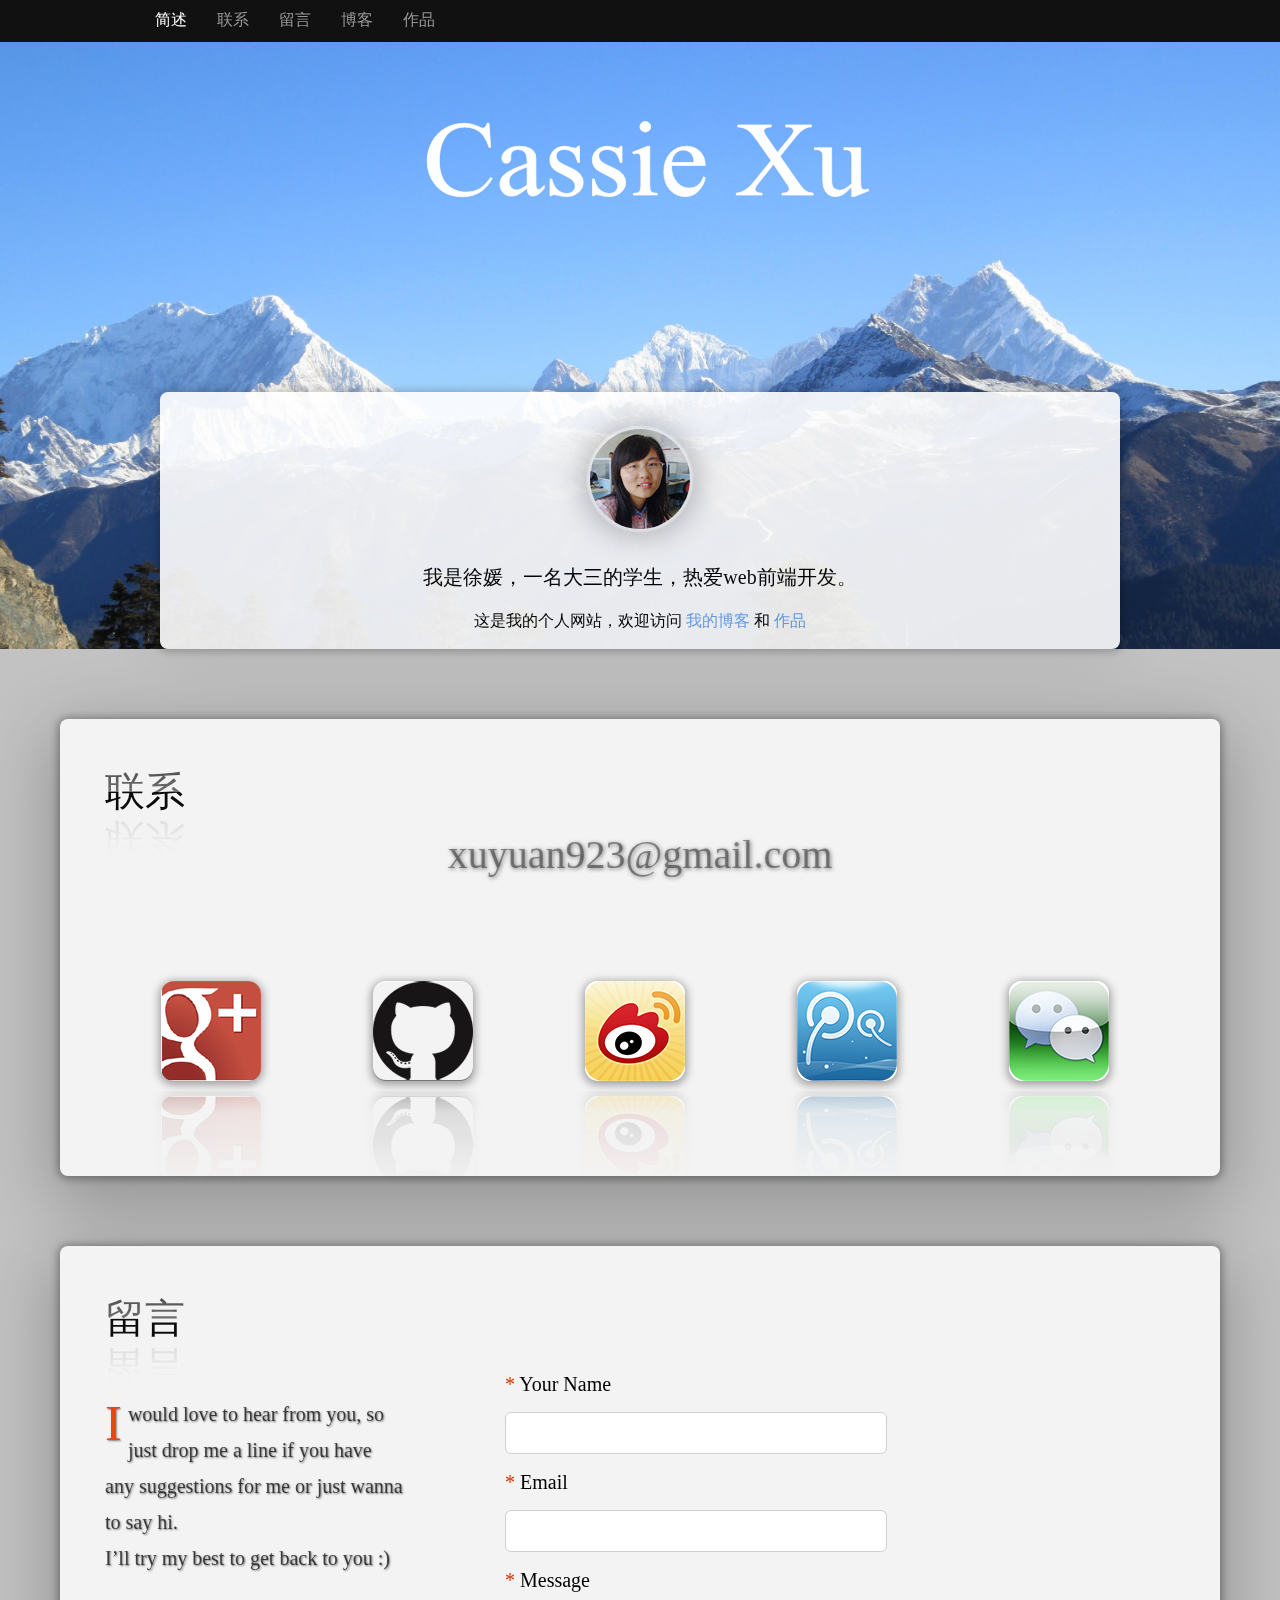
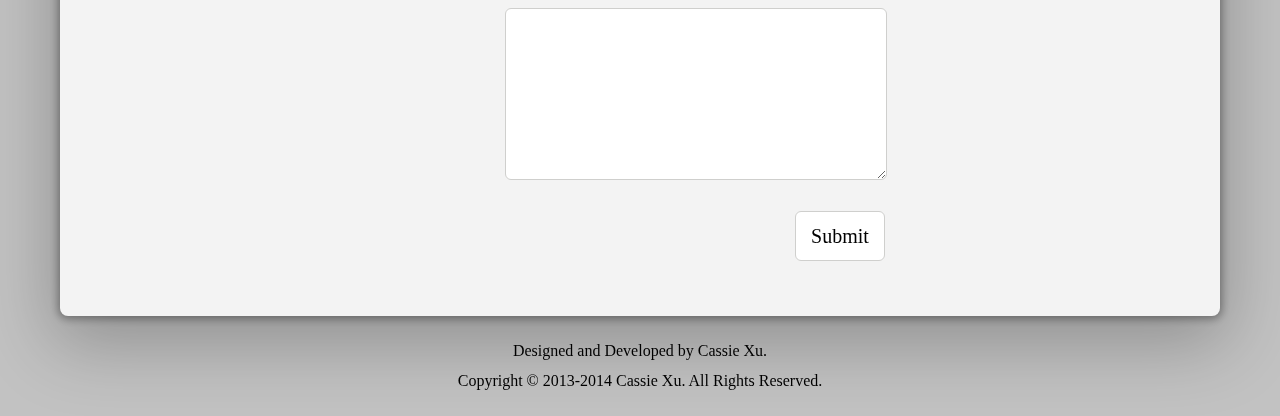
<file: index.html>
﻿<!DOCTYPE html>
<html>
<head>
	<meta http-equiv="Content-Type" content="text/html; charset=utf-8"/>
	<title>徐媛 · Cassie Xu</title>
	<meta name="Description" content="徐媛（Cassie Xu）的个人网站。">
	<meta name="keywords" content="徐媛,Cassie Xu">
	<meta name="author" contect="Cassie Xu">
	<meta name="viewport" content="initial-scale=1.0, maximum-scale=1.0, user-scalable=0">
	<meta name="baidu-site-verification" content="aDKVycPdbF" />
	<meta property="wb:webmaster" content="04b3bdb0a9688906" />
	<link rel="shortcut icon" href="images/favicon.ico" type="image/x-icon">
	<link rel="stylesheet" type="text/css" href="css/reset.css">
	<link rel="stylesheet" type="text/css" href="css/animate.min.css" media="screen">
	<link rel="stylesheet" type="text/css" href="css/index.css"></head>
<body>
	<div id="header">
		<div class="header_wrapper">
			<ul class="nav">
				<li class="active">
					<a href="#banner">简述</a>
				</li>
				<li>
					<a href="#contact">联系</a>
				</li>
				<li>
					<a href="#guestbook">留言</a>
				</li>
				<li>
					<a href="http://believer.sinaapp.com/" target="_blank">博客</a>
				</li>
				<li>
					<a href="works.html" target="_blank">作品</a>
				</li>
				<!-- <li>
					<a href="#" target="_blank">简历</a>
				</li> -->
			</ul>
		</div>
	</div>
	<!--[if lt IE 9]>
	<div class="alert alert-block ie-alert">
		<button type="button" class="close" data-dismiss="alert">&times;</button>
		<h4>您的浏览器版本过低，该网页上许多动画将无法显示</h4>
		<br>
		<p>
			建议赶快
			<a href="http://windows.microsoft.com/zh-cn/internet-explorer/downloads/ie-10/worldwide-languages" target="_blank">升级</a>
			你的浏览器版本或使用
			<a href="http://www.google.com/intl/zh-CN/chrome/browser/" target="_blank">Chrome</a>
			或
			<a href="http://www.apple.com.cn/safari/" target="_blank">Safari</a>
			等高级浏览器。
		</p>
	</div>
	<![endif]-->
	<div id="main">
		<div id="banner">
			<!-- name  start-->
			<div class="name">
				<h1 class="animated bounceInDown">
					<img src="images/title.png" alt="Cassie Xu"></h1>
			</div>
			<div class="clear"></div>
			<!-- name end-->
			<!-- dercription start-->
			<div id="description" class="animated bounceInUp">
				<div class="description_detail">
					<div class="margin_middle">
						<img class="profile" src="images/me.jpg">
						<h4>我是徐媛，一名大三的学生，热爱web前端开发。</h4>
						<p>
							<span>这是我的个人网站，欢迎访问</span>
							<a href="http://believer.sinaapp.com/" target="_blank">我的博客</a>
							和
							<a href="works.html" target="_blank">作品</a>
						</p>
					</div>
				</div>
			</div>
			<!-- description end-->
		</div>
		<div class="clear"></div>
		<!-- contact start-->
		<div id="contact">
			<div class="contact_padding">
				<h1 class="first_title">联系</h1>
				<span class="email">xuyuan923@gmail.com</span>
				<ul class="icon_show">
					<li>
						<a href="https://plus.google.com/u/0/104549020574856340457/about/p/pub" target="_blank">
							<img src="images/google+.png" title="google+" alt="google+"></a>
					</li>
					<li>
						<a href="https://github.com/xuyuan923" target="_blank">
							<img src="images/GitHub.png" title="github" alt="github"></a>

					</li>
					<li>
						<a href="http://weibo.com/xuyuan923" target="_blank">
							<img src="images/SinaWeibo.png" title="新浪微博" alt="新浪微博"></a>
					</li>
					<li>
						<a href="http://1.t.qq.com/xuyuan8351" target="_blank">
							<img src="images/TencentWeibo.png" title="腾讯微博" alt="腾讯微博"></a>
					</li>
					<li>
						<img class="weixin" src="images/wechat.png" title="微信" alt="微信"></li>
				</ul>
			</div>
		</div>
		<!-- contact end-->
		<!-- guestbook start-->
		<div id="guestbook">
			<div class="guestbook_padding">
				<h1 class="first_title">留言</h1>
				<p>
					I would love to hear from you, so just drop me a line if you have any suggestions for me or just wanna to say hi.
					<br>I’ll try my best to get back to you :)</p>
				<div class="reply"></div>
				<iframe name="a" style="display:none" width="670px" height="520px"></iframe>
				<form method="post" action="form.php" name="contactform" id="contactform" target="a">
					<fieldset>
						<div class="formrow">
							<label>
								<span class="required">*</span>
								Your Name
							</label>
							<br>
							<input type="text" name="name" id="name" value="" tabindex="1" class="key">
							<span class="error"></span>
							<div class="clear"></div>
						</div>
						<div class="formrow">
							<label>
								<span class="required">*</span>
								Email
							</label>
							<br>
							<input type="text" name="email" id="email" value="" tabindex="2" class="key">
							<span class="error"></span>
							<div class="clear"></div>
						</div>
						<div class="formrow">
							<label>
								<span class="required">*</span>
								Message
							</label>
							<br>
							<textarea name="message" id="message" value="" tabindex="3" class="key"></textarea>
							<span class="error"></span>
							<div class="clear"></div>
						</div>
						<div class="formrow">
							<input id="submit" type="submit" value="Submit"></div>
					</fieldset>
				</form>
			</div>
		</div>
		<!-- guestbook end-->
	</div>
	<div class="clear"></div>
	<div id="footer">
		Designed and Developed by Cassie Xu.
		<br>Copyright © 2013-2014 Cassie Xu. All Rights Reserved.</div>
	<span class="scrollup" href="#top"></span>
	<div class="dialog" style="display:none">
		<div class="dialog_outer"></div>
		<div class="dialog_inner">
			<p>扫一扫下面的二维码就能和我微信打招呼啦</p>
			<img class="close" src="images/close.png">
			<img src="images/erweima.jpg"></div>
	</div>
	<script type="text/javascript" src="js/jquery-1.8.3.min.js"></script>
	<script type="text/javascript" src="js/index.js"></script>
	<script>
  (function(i,s,o,g,r,a,m){i['GoogleAnalyticsObject']=r;i[r]=i[r]||function(){
  (i[r].q=i[r].q||[]).push(arguments)},i[r].l=1*new Date();a=s.createElement(o),
  m=s.getElementsByTagName(o)[0];a.async=1;a.src=g;m.parentNode.insertBefore(a,m)
  })(window,document,'script','//www.google-analytics.com/analytics.js','ga');

  ga('create', 'UA-44336612-1', 'cassiexu.com');
  ga('send', 'pageview');
</script>
</body>
</html>
</file>
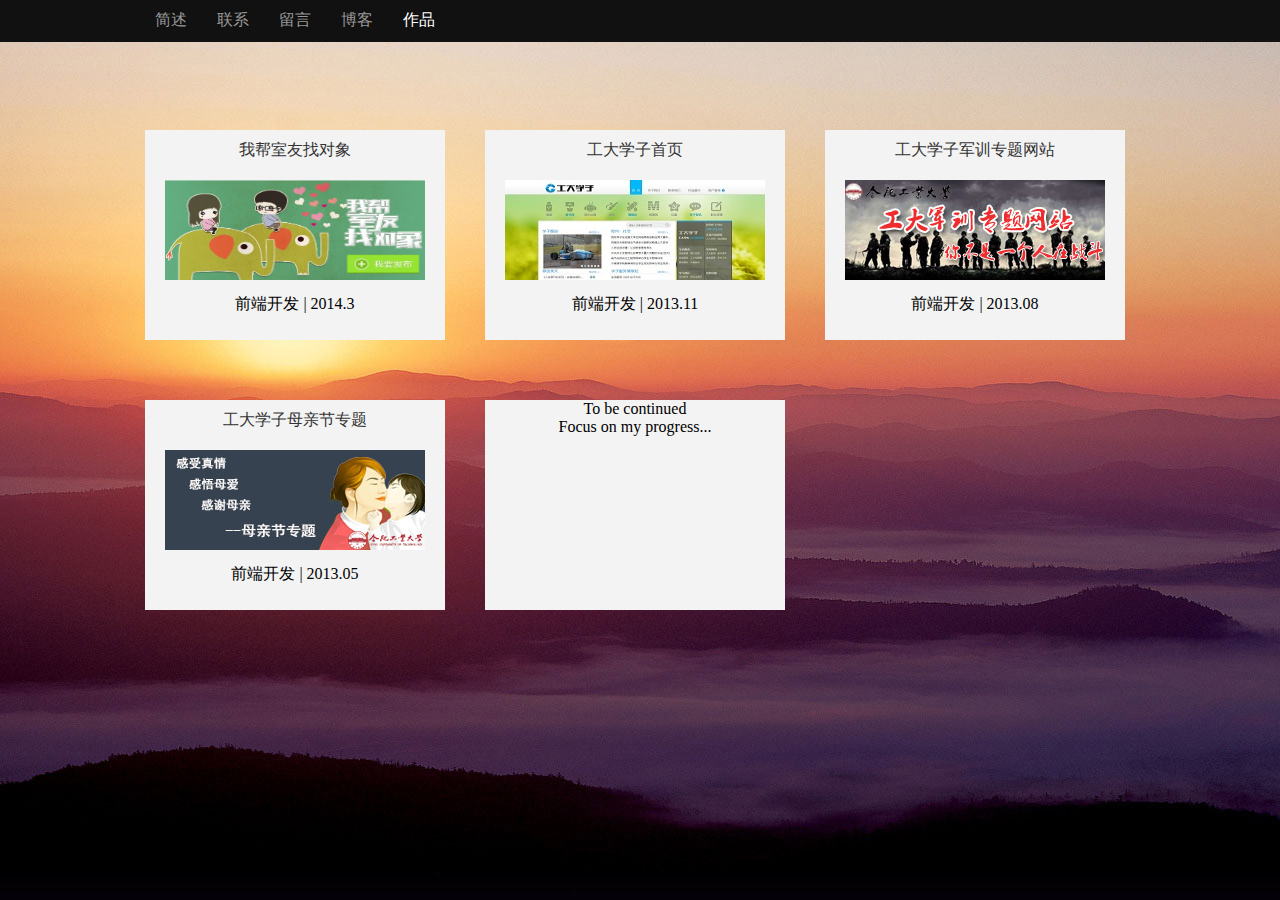
<file: works.html>
<!DOCTYPE html>
<html>
<head>
<meta http-equiv="Content-Type" content="text/html; charset=utf-8"/>
<title>徐媛 · Cassie Xu</title>
<meta name="Description" content="徐媛（Cassie Xu）的个人网站。">
<meta name="keywords" content="徐媛,Cassie Xu">
<meta name="author" contect="Cassie Xu">
<meta name="viewport" content="initial-scale=1.0, maximum-scale=1.0, user-scalable=0">
<link rel="shortcut icon" href="images/favicon.ico" type="image/x-icon">
<link rel="stylesheet" type="text/css" href="css/reset.css">
<link rel="stylesheet" type="text/css" href="css/works.css"> 
</head>
<body>
<header id="header">
	<div class="header_wrapper">
		<ul class="nav">
			<li>
				<a href="index.html#banner" target="_blank">简述</a>
			</li>
			<li>
				<a href="index.html#contact" target="_blank">联系</a>
			</li>
			<li>
				<a href="index.html#guestbook" target="_blank">留言</a>
			</li>
			<li>
				<a href="http://believer.sinaapp.com/" target="_blank">博客</a>
			</li>
			<li class="works">
				<a href="#">作品</a>
			</li>
			<!-- <li>
				<a href="#" target="_blank">简历</a>
			</li> -->
	    </ul>
	</div>
</header>
<div id="main">
	<ul>
		<li class="grid">
			<p class="title">
				<a href="http://findlove.hfutonline.com/" target="_blank">我帮室友找对象</a>
			</p>
			<a href="http://findlove.hfutonline.com/" target="_blank">
				<img src="images/findlove.jpg">
			</a>
			<p class="info">
				<span>前端开发</span>
				<span>|</span>
				<span>2014.3</span>
			</p>
		</li>
		<li class="grid">
			<p class="title">
				<a href="http://online.hfut.edu.cn/" target="_blank">工大学子首页</a>
			</p>
			<a href="http://online.hfut.edu.cn/" target="_blank">
				<img src="images/hfutonline.jpg">
			</a>
			<p class="info">
				<span>前端开发</span>
				<span>|</span>
				<span>2013.11</span>
			</p>
		</li>
		<li class="grid">
			<p class="title">
				<a href="http://junxun.hfutonline.net/" target="_blank">工大学子军训专题网站</a>
			</p>
			<a href="http://junxun.hfutonline.net/" target="_blank">
				<img src="images/junxun.jpg">
			</a>
			<p class="info">
				<span>前端开发</span>
				<span>|</span>
				<span>2013.08</span>
			</p>
		</li>
		<li class="grid">
			<p class="title">
				<a href="http://uzone.univs.cn/special/1/834/index.html" target="_blank">工大学子母亲节专题</a>
			</p>
			<a href="http://uzone.univs.cn/special/1/834/index.html" target="_blank">
				<img src="images/mother.jpg">
			</a>
			<p class="info">
				<span>前端开发</span>
				<span>|</span>
				<span>2013.05</span>
			</p>
		</li>
		<li class="grid">
			<p>To be continued</p>
			<p>Focus on my progress...</p>
		</li>
	</ul>
</div>
<script>
  (function(i,s,o,g,r,a,m){i['GoogleAnalyticsObject']=r;i[r]=i[r]||function(){
  (i[r].q=i[r].q||[]).push(arguments)},i[r].l=1*new Date();a=s.createElement(o),
  m=s.getElementsByTagName(o)[0];a.async=1;a.src=g;m.parentNode.insertBefore(a,m)
  })(window,document,'script','//www.google-analytics.com/analytics.js','ga');

  ga('create', 'UA-44336612-1', 'cassiexu.com');
  ga('send', 'pageview');

</script>
</body>
</html>
</file>
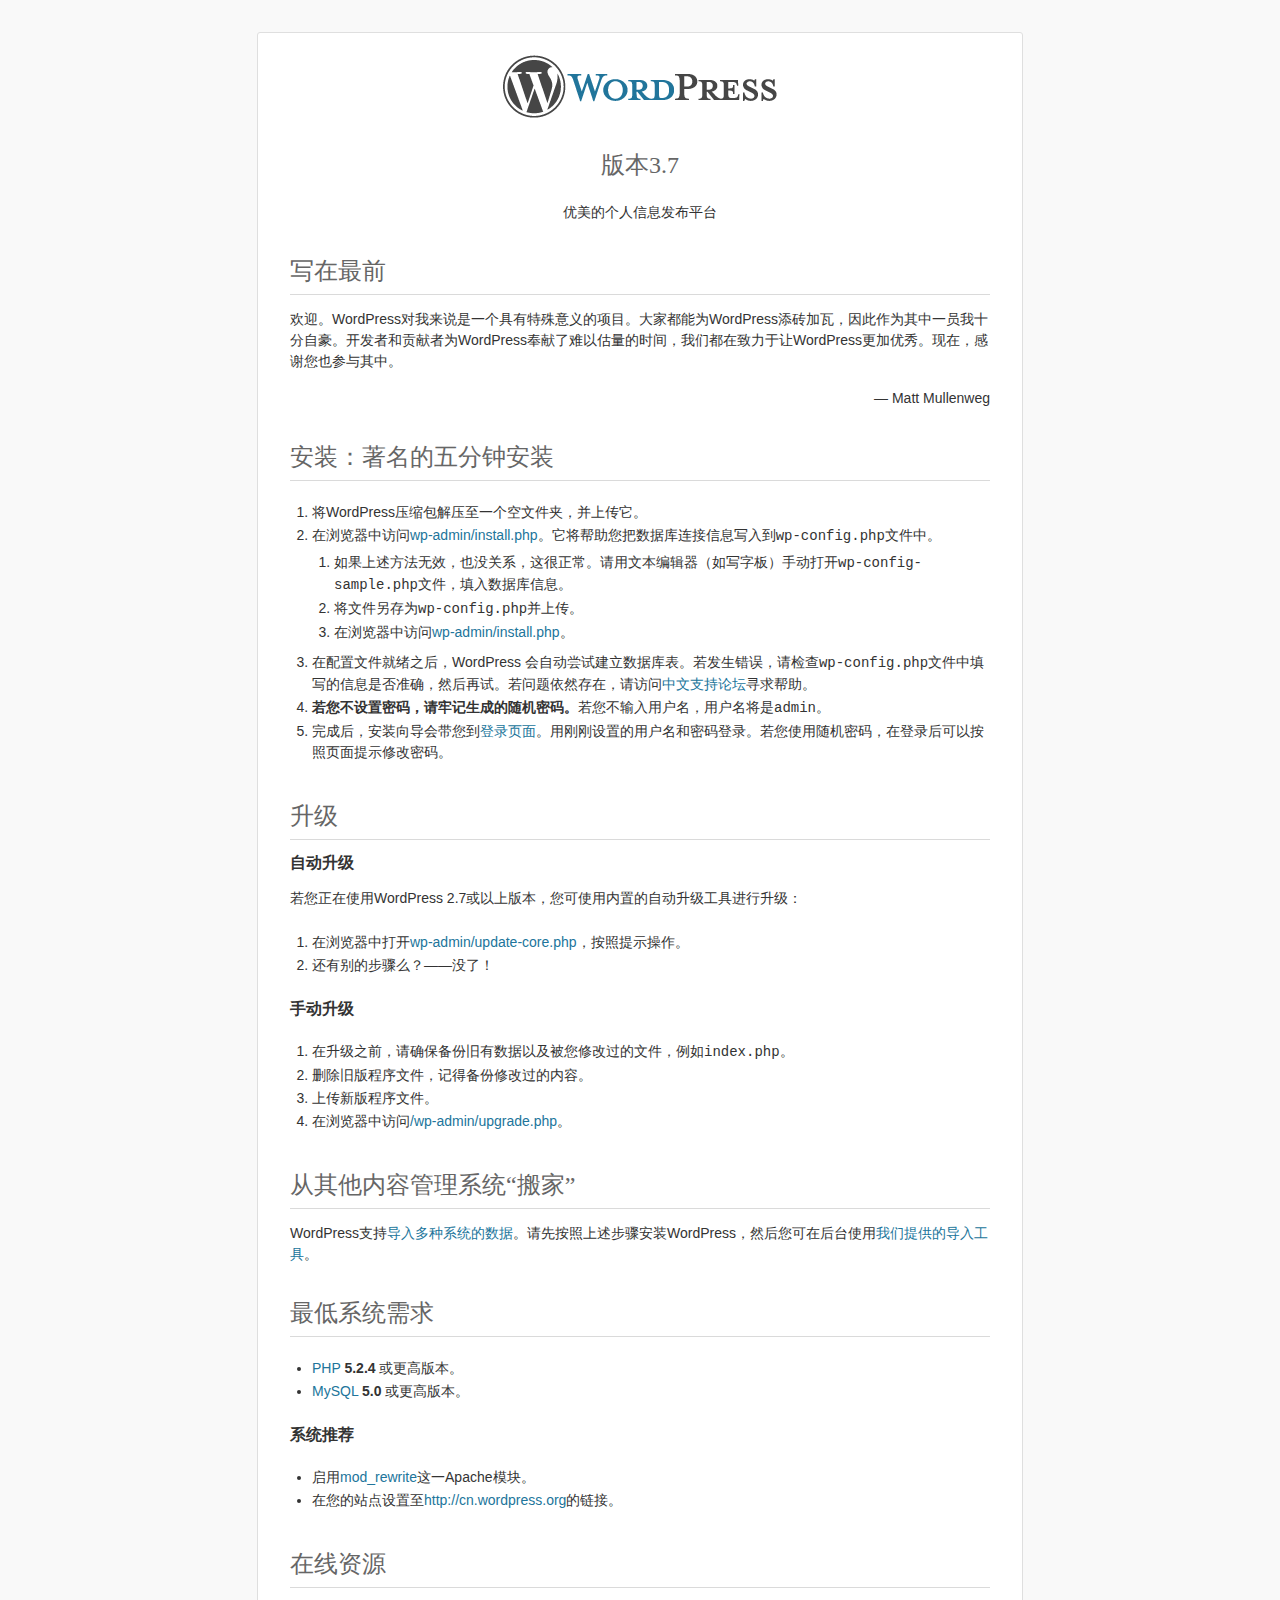
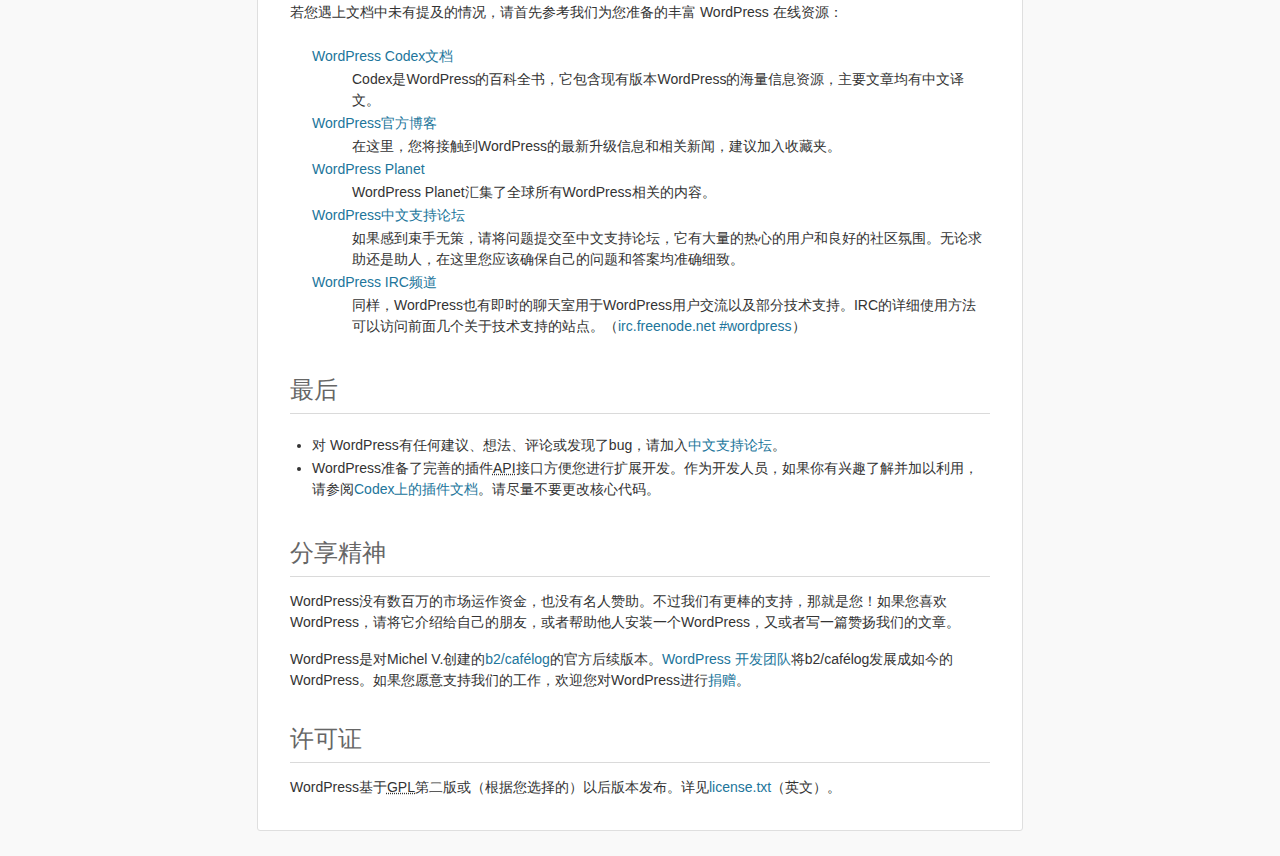
<file: blog/readme.html>
<!DOCTYPE html>
<html>
<head>
	<meta http-equiv="Content-Type" content="text/html; charset=utf-8" />
	<title>WordPress &#8250; 说明</title>
	<link rel="stylesheet" href="wp-admin/css/install.css?ver=20100228" type="text/css" />
</head>
<body>
<h1 id="logo">
	<a href="http://wordpress.org/"><img alt="WordPress" src="wp-admin/images/wordpress-logo.png" /></a>
	<br /> 版本3.7
</h1>
<p style="text-align: center">优美的个人信息发布平台</p>

<h1>写在最前</h1>
<p>欢迎。WordPress对我来说是一个具有特殊意义的项目。大家都能为WordPress添砖加瓦，因此作为其中一员我十分自豪。开发者和贡献者为WordPress奉献了难以估量的时间，我们都在致力于让WordPress更加优秀。现在，感谢您也参与其中。</p>
<p style="text-align: right">&#8212; Matt Mullenweg</p>

<h1>安装：著名的五分钟安装</h1>
<ol>
	<li>将WordPress压缩包解压至一个空文件夹，并上传它。</li>
	<li>在浏览器中访问<span class="file"><a href="wp-admin/install.php">wp-admin/install.php</a></span>。它将帮助您把数据库连接信息写入到<code>wp-config.php</code>文件中。
		<ol>
			<li>如果上述方法无效，也没关系，这很正常。请用文本编辑器（如写字板）手动打开<code>wp-config-sample.php</code>文件，填入数据库信息。</li>
			<li>将文件另存为<code>wp-config.php</code>并上传。</li>
			<li>在浏览器中访问<span class="file"><a href="wp-admin/install.php">wp-admin/install.php</a></span>。</li>
		</ol>
	</li>
	<li>在配置文件就绪之后，WordPress 会自动尝试建立数据库表。若发生错误，请检查<code>wp-config.php</code>文件中填写的信息是否准确，然后再试。若问题依然存在，请访问<a href="http://zh-cn.forums.wordpress.org/" title="WordPress支持论坛">中文支持论坛</a>寻求帮助。</li>
	<li><strong>若您不设置密码，请牢记生成的随机密码。</strong>若您不输入用户名，用户名将是<code>admin</code>。</li>
	<li>完成后，安装向导会带您到<a href="wp-login.php">登录页面</a>。用刚刚设置的用户名和密码登录。若您使用随机密码，在登录后可以按照页面提示修改密码。</li>
</ol>

<h1>升级</h1>
<h2>自动升级</h2>
<p>若您正在使用WordPress 2.7或以上版本，您可使用内置的自动升级工具进行升级：</p>
<ol>
	<li>在浏览器中打开<span class="file"><a href="wp-admin/update-core.php">wp-admin/update-core.php</a></span>，按照提示操作。</li>
	<li>还有别的步骤么？——没了！</li>
</ol>

<h2>手动升级</h2>
<ol>
	<li>在升级之前，请确保备份旧有数据以及被您修改过的文件，例如<code>index.php</code>。</li>
	<li>删除旧版程序文件，记得备份修改过的内容。</li>
	<li>上传新版程序文件。</li>
	<li>在浏览器中访问<span class="file"><a href="wp-admin/upgrade.php">/wp-admin/upgrade.php</a>。</span></li>
</ol>

<h1>从其他内容管理系统“搬家”</h1>
<p>WordPress支持<a href="http://codex.wordpress.org/Importing_Content">导入多种系统的数据</a>。请先按照上述步骤安装WordPress，然后您可在后台使用<a href="wp-admin/import.php" title="Import to WordPress">我们提供的导入工具</a>。</p>

<h1>最低系统需求</h1>
<ul>
	<li><a href="http://php.net/">PHP</a> <strong>5.2.4</strong> 或更高版本。</li>
	<li><a href="http://www.mysql.com/">MySQL</a> <strong>5.0</strong> 或更高版本。</li>
</ul>

<h2>系统推荐</h2>
<ul>
	<li>启用<a href="http://httpd.apache.org/docs/2.2/mod/mod_rewrite.html">mod_rewrite</a>这一Apache模块。</li>
	<li>在您的站点设置至<a href="http://cn.wordpress.org/">http://cn.wordpress.org</a>的链接。</li>
</ul>

<h1>在线资源</h1>
<p>若您遇上文档中未有提及的情况，请首先参考我们为您准备的丰富 WordPress 在线资源：</p>
<dl>
	<dt><a href="http://codex.wordpress.org/">WordPress Codex文档</a></dt>
		<dd>Codex是WordPress的百科全书，它包含现有版本WordPress的海量信息资源，主要文章均有中文译文。</dd>
	<dt><a href="http://wordpress.org/news/">WordPress官方博客</a></dt>
		<dd>在这里，您将接触到WordPress的最新升级信息和相关新闻，建议加入收藏夹。</dd>
	<dt><a href="http://planet.wordpress.org/">WordPress Planet</a></dt>
		<dd>WordPress Planet汇集了全球所有WordPress相关的内容。</dd>
	<dt><a href="http://zh-cn.forums.wordpress.org/forum/issues">WordPress中文支持论坛</a></dt>
		<dd>如果感到束手无策，请将问题提交至中文支持论坛，它有大量的热心的用户和良好的社区氛围。无论求助还是助人，在这里您应该确保自己的问题和答案均准确细致。</dd>
	<dt><a href="http://codex.wordpress.org/IRC">WordPress IRC频道</a></dt>
		<dd>同样，WordPress也有即时的聊天室用于WordPress用户交流以及部分技术支持。IRC的详细使用方法可以访问前面几个关于技术支持的站点。（<a href="irc://irc.freenode.net/wordpress">irc.freenode.net #wordpress</a>）</dd>
</dl>

<h1>最后</h1>
<ul>
	<li>对 WordPress有任何建议、想法、评论或发现了bug，请加入<a href="http://zh-cn.forums.wordpress.org/">中文支持论坛</a>。</li>
        <li>WordPress准备了完善的插件<abbr title="应用编程接口">API</abbr>接口方便您进行扩展开发。作为开发人员，如果你有兴趣了解并加以利用，请参阅<a href="http://codex.wordpress.org/Plugin_API">Codex上的插件文档</a>。请尽量不要更改核心代码。</li>
</ul>

<h1>分享精神</h1>
<p>WordPress没有数百万的市场运作资金，也没有名人赞助。不过我们有更棒的支持，那就是您！如果您喜欢WordPress，请将它介绍给自己的朋友，或者帮助他人安装一个WordPress，又或者写一篇赞扬我们的文章。</p>

<p>WordPress是对Michel V.创建的<a href="http://cafelog.com/">b2/caf&#233;log</a>的官方后续版本。<a href="http://wordpress.org/about/">WordPress 开发团队</a>将b2/caf&#233;log发展成如今的WordPress。如果您愿意支持我们的工作，欢迎您对WordPress进行<a href="http://wordpress.org/donate/">捐赠</a>。</p>

<h1>许可证</h1>
<p>WordPress基于<abbr title="GNU通用公共许可证">GPL</abbr>第二版或（根据您选择的）以后版本发布。详见<a href="license.txt">license.txt</a>（英文）。</p>

</body>
</html>
</file>
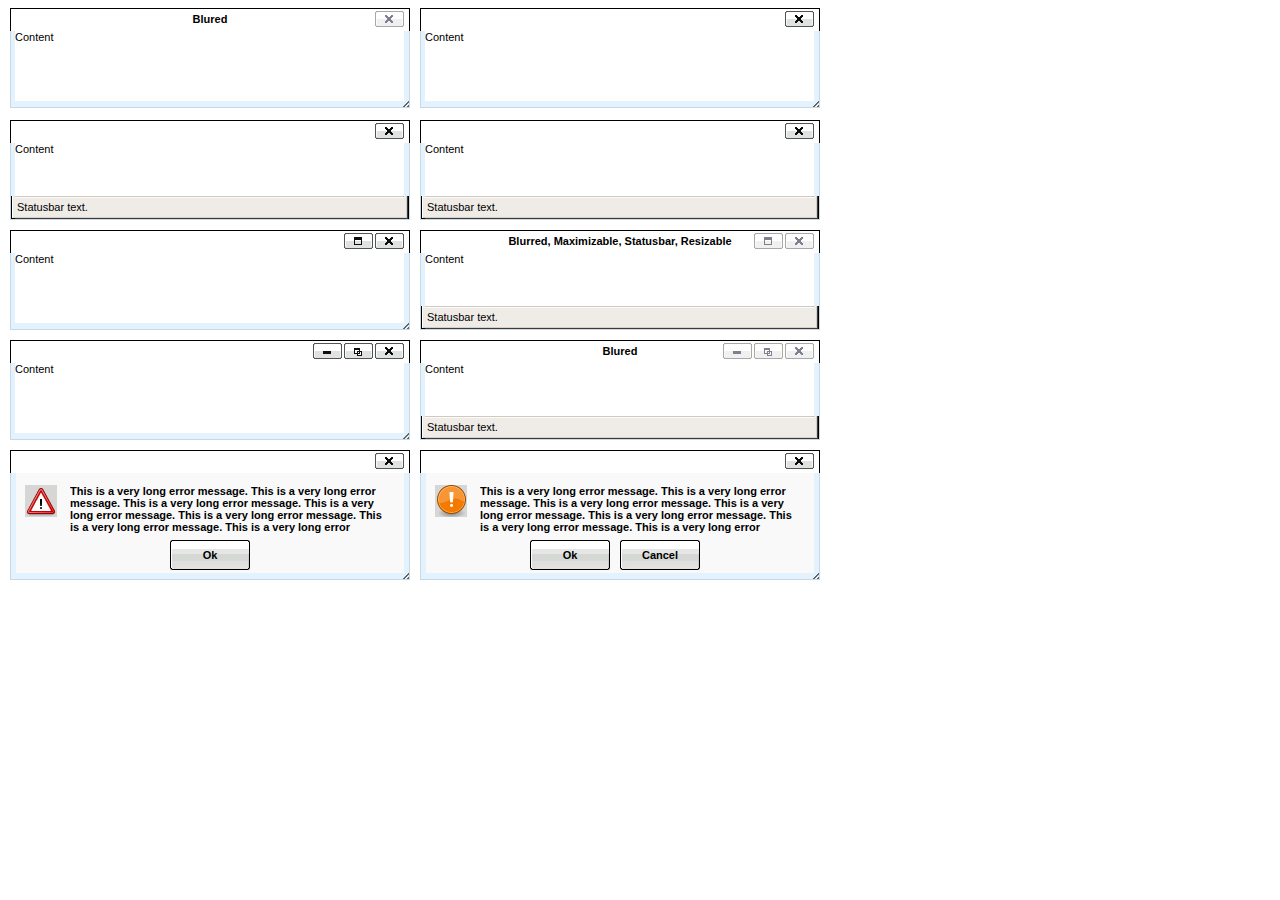
<file: blog/wp-includes/js/tinymce/plugins/inlinepopups/template.htm>
<!-- <!DOCTYPE html PUBLIC "-//W3C//DTD XHTML 1.0 Strict//EN" "http://www.w3.org/TR/xhtml1/DTD/xhtml1-strict.dtd"> -->
<html xmlns="http://www.w3.org/1999/xhtml">
<head>
<title>Template for dialogs</title>
<link rel="stylesheet" type="text/css" href="skins/clearlooks2/window.css?ver=359-20131010" />
</head>
<body>

<div class="mceEditor">
	<div class="clearlooks2" style="width:400px; height:100px; left:10px;">
		<div class="mceWrapper">
			<div class="mceTop">
				<div class="mceLeft"></div>
				<div class="mceCenter"></div>
				<div class="mceRight"></div>
				<span>Blured</span>
			</div>

			<div class="mceMiddle">
				<div class="mceLeft"></div>
				<span>Content</span>
				<div class="mceRight"></div>
			</div>

			<div class="mceBottom">
				<div class="mceLeft"></div>
				<div class="mceCenter"></div>
				<div class="mceRight"></div>
				<span>Statusbar text.</span>
			</div>

			<a class="mceMove" href="#"></a>
			<a class="mceMin" href="#"></a>
			<a class="mceMax" href="#"></a>
			<a class="mceMed" href="#"></a>
			<a class="mceClose" href="#"></a>
			<a class="mceResize mceResizeN" href="#"></a>
			<a class="mceResize mceResizeS" href="#"></a>
			<a class="mceResize mceResizeW" href="#"></a>
			<a class="mceResize mceResizeE" href="#"></a>
			<a class="mceResize mceResizeNW" href="#"></a>
			<a class="mceResize mceResizeNE" href="#"></a>
			<a class="mceResize mceResizeSW" href="#"></a>
			<a class="mceResize mceResizeSE" href="#"></a>
		</div>
	</div>

	<div class="clearlooks2" style="width:400px; height:100px; left:420px;">
		<div class="mceWrapper mceMovable mceFocus">
			<div class="mceTop">
				<div class="mceLeft"></div>
				<div class="mceCenter"></div>
				<div class="mceRight"></div>
				<span>Focused</span>
			</div>

			<div class="mceMiddle">
				<div class="mceLeft"></div>
				<span>Content</span>
				<div class="mceRight"></div>
			</div>

			<div class="mceBottom">
				<div class="mceLeft"></div>
				<div class="mceCenter"></div>
				<div class="mceRight"></div>
				<span>Statusbar text.</span>
			</div>

			<a class="mceMove" href="#"></a>
			<a class="mceMin" href="#"></a>
			<a class="mceMax" href="#"></a>
			<a class="mceMed" href="#"></a>
			<a class="mceClose" href="#"></a>
			<a class="mceResize mceResizeN" href="#"></a>
			<a class="mceResize mceResizeS" href="#"></a>
			<a class="mceResize mceResizeW" href="#"></a>
			<a class="mceResize mceResizeE" href="#"></a>
			<a class="mceResize mceResizeNW" href="#"></a>
			<a class="mceResize mceResizeNE" href="#"></a>
			<a class="mceResize mceResizeSW" href="#"></a>
			<a class="mceResize mceResizeSE" href="#"></a>
		</div>
	</div>

	<div class="clearlooks2" style="width:400px; height:100px; left:10px; top:120px;">
		<div class="mceWrapper mceMovable mceFocus mceStatusbar">
			<div class="mceTop">
				<div class="mceLeft"></div>
				<div class="mceCenter"></div>
				<div class="mceRight"></div>
				<span>Statusbar</span>
			</div>

			<div class="mceMiddle">
				<div class="mceLeft"></div>
				<span>Content</span>
				<div class="mceRight"></div>
			</div>

			<div class="mceBottom">
				<div class="mceLeft"></div>
				<div class="mceCenter"></div>
				<div class="mceRight"></div>
				<span>Statusbar text.</span>
			</div>

			<a class="mceMove" href="#"></a>
			<a class="mceMin" href="#"></a>
			<a class="mceMax" href="#"></a>
			<a class="mceMed" href="#"></a>
			<a class="mceClose" href="#"></a>
			<a class="mceResize mceResizeN" href="#"></a>
			<a class="mceResize mceResizeS" href="#"></a>
			<a class="mceResize mceResizeW" href="#"></a>
			<a class="mceResize mceResizeE" href="#"></a>
			<a class="mceResize mceResizeNW" href="#"></a>
			<a class="mceResize mceResizeNE" href="#"></a>
			<a class="mceResize mceResizeSW" href="#"></a>
			<a class="mceResize mceResizeSE" href="#"></a>
		</div>
	</div>

	<div class="clearlooks2" style="width:400px; height:100px; left:420px; top:120px;">
		<div class="mceWrapper mceMovable mceFocus mceStatusbar mceResizable">
			<div class="mceTop">
				<div class="mceLeft"></div>
				<div class="mceCenter"></div>
				<div class="mceRight"></div>
				<span>Statusbar, Resizable</span>
			</div>

			<div class="mceMiddle">
				<div class="mceLeft"></div>
				<span>Content</span>
				<div class="mceRight"></div>
			</div>

			<div class="mceBottom">
				<div class="mceLeft"></div>
				<div class="mceCenter"></div>
				<div class="mceRight"></div>
				<span>Statusbar text.</span>
			</div>

			<a class="mceMove" href="#"></a>
			<a class="mceMin" href="#"></a>
			<a class="mceMax" href="#"></a>
			<a class="mceMed" href="#"></a>
			<a class="mceClose" href="#"></a>
			<a class="mceResize mceResizeN" href="#"></a>
			<a class="mceResize mceResizeS" href="#"></a>
			<a class="mceResize mceResizeW" href="#"></a>
			<a class="mceResize mceResizeE" href="#"></a>
			<a class="mceResize mceResizeNW" href="#"></a>
			<a class="mceResize mceResizeNE" href="#"></a>
			<a class="mceResize mceResizeSW" href="#"></a>
			<a class="mceResize mceResizeSE" href="#"></a>
		</div>
	</div>

	<div class="clearlooks2" style="width:400px; height:100px; left:10px; top:230px;">
		<div class="mceWrapper mceMovable mceFocus mceResizable mceMaximizable">
			<div class="mceTop">
				<div class="mceLeft"></div>
				<div class="mceCenter"></div>
				<div class="mceRight"></div>
				<span>Resizable, Maximizable</span>
			</div>

			<div class="mceMiddle">
				<div class="mceLeft"></div>
				<span>Content</span>
				<div class="mceRight"></div>
			</div>

			<div class="mceBottom">
				<div class="mceLeft"></div>
				<div class="mceCenter"></div>
				<div class="mceRight"></div>
				<span>Statusbar text.</span>
			</div>

			<a class="mceMove" href="#"></a>
			<a class="mceMin" href="#"></a>
			<a class="mceMax" href="#"></a>
			<a class="mceMed" href="#"></a>
			<a class="mceClose" href="#"></a>
			<a class="mceResize mceResizeN" href="#"></a>
			<a class="mceResize mceResizeS" href="#"></a>
			<a class="mceResize mceResizeW" href="#"></a>
			<a class="mceResize mceResizeE" href="#"></a>
			<a class="mceResize mceResizeNW" href="#"></a>
			<a class="mceResize mceResizeNE" href="#"></a>
			<a class="mceResize mceResizeSW" href="#"></a>
			<a class="mceResize mceResizeSE" href="#"></a>
		</div>
	</div>

	<div class="clearlooks2" style="width:400px; height:100px; left:420px; top:230px;">
		<div class="mceWrapper mceMovable mceStatusbar mceResizable mceMaximizable">
			<div class="mceTop">
				<div class="mceLeft"></div>
				<div class="mceCenter"></div>
				<div class="mceRight"></div>
				<span>Blurred, Maximizable, Statusbar, Resizable</span>
			</div>

			<div class="mceMiddle">
				<div class="mceLeft"></div>
				<span>Content</span>
				<div class="mceRight"></div>
			</div>

			<div class="mceBottom">
				<div class="mceLeft"></div>
				<div class="mceCenter"></div>
				<div class="mceRight"></div>
				<span>Statusbar text.</span>
			</div>

			<a class="mceMove" href="#"></a>
			<a class="mceMin" href="#"></a>
			<a class="mceMax" href="#"></a>
			<a class="mceMed" href="#"></a>
			<a class="mceClose" href="#"></a>
			<a class="mceResize mceResizeN" href="#"></a>
			<a class="mceResize mceResizeS" href="#"></a>
			<a class="mceResize mceResizeW" href="#"></a>
			<a class="mceResize mceResizeE" href="#"></a>
			<a class="mceResize mceResizeNW" href="#"></a>
			<a class="mceResize mceResizeNE" href="#"></a>
			<a class="mceResize mceResizeSW" href="#"></a>
			<a class="mceResize mceResizeSE" href="#"></a>
		</div>
	</div>

	<div class="clearlooks2" style="width:400px; height:100px; left:10px; top:340px;">
		<div class="mceWrapper mceMovable mceFocus mceResizable mceMaximized mceMinimizable mceMaximizable">
			<div class="mceTop">
				<div class="mceLeft"></div>
				<div class="mceCenter"></div>
				<div class="mceRight"></div>
				<span>Maximized, Maximizable, Minimizable</span>
			</div>

			<div class="mceMiddle">
				<div class="mceLeft"></div>
				<span>Content</span>
				<div class="mceRight"></div>
			</div>

			<div class="mceBottom">
				<div class="mceLeft"></div>
				<div class="mceCenter"></div>
				<div class="mceRight"></div>
				<span>Statusbar text.</span>
			</div>

			<a class="mceMove" href="#"></a>
			<a class="mceMin" href="#"></a>
			<a class="mceMax" href="#"></a>
			<a class="mceMed" href="#"></a>
			<a class="mceClose" href="#"></a>
			<a class="mceResize mceResizeN" href="#"></a>
			<a class="mceResize mceResizeS" href="#"></a>
			<a class="mceResize mceResizeW" href="#"></a>
			<a class="mceResize mceResizeE" href="#"></a>
			<a class="mceResize mceResizeNW" href="#"></a>
			<a class="mceResize mceResizeNE" href="#"></a>
			<a class="mceResize mceResizeSW" href="#"></a>
			<a class="mceResize mceResizeSE" href="#"></a>
		</div>
	</div>

	<div class="clearlooks2" style="width:400px; height:100px; left:420px; top:340px;">
		<div class="mceWrapper mceMovable mceStatusbar mceResizable mceMaximized mceMinimizable mceMaximizable">
			<div class="mceTop">
				<div class="mceLeft"></div>
				<div class="mceCenter"></div>
				<div class="mceRight"></div>
				<span>Blured</span>
			</div>

			<div class="mceMiddle">
				<div class="mceLeft"></div>
				<span>Content</span>
				<div class="mceRight"></div>
			</div>

			<div class="mceBottom">
				<div class="mceLeft"></div>
				<div class="mceCenter"></div>
				<div class="mceRight"></div>
				<span>Statusbar text.</span>
			</div>

			<a class="mceMove" href="#"></a>
			<a class="mceMin" href="#"></a>
			<a class="mceMax" href="#"></a>
			<a class="mceMed" href="#"></a>
			<a class="mceClose" href="#"></a>
			<a class="mceResize mceResizeN" href="#"></a>
			<a class="mceResize mceResizeS" href="#"></a>
			<a class="mceResize mceResizeW" href="#"></a>
			<a class="mceResize mceResizeE" href="#"></a>
			<a class="mceResize mceResizeNW" href="#"></a>
			<a class="mceResize mceResizeNE" href="#"></a>
			<a class="mceResize mceResizeSW" href="#"></a>
			<a class="mceResize mceResizeSE" href="#"></a>
		</div>
	</div>

	<div class="clearlooks2" style="width:400px; height:130px; left:10px; top:450px;">
		<div class="mceWrapper mceMovable mceFocus mceModal mceAlert">
			<div class="mceTop">
				<div class="mceLeft"></div>
				<div class="mceCenter"></div>
				<div class="mceRight"></div>
				<span>Alert</span>
			</div>

			<div class="mceMiddle">
				<div class="mceLeft"></div>
				<span>
					This is a very long error message. This is a very long error message.
					This is a very long error message. This is a very long error message.
					This is a very long error message. This is a very long error message.
					This is a very long error message. This is a very long error message.
					This is a very long error message. This is a very long error message.
					This is a very long error message. This is a very long error message.
				</span>
				<div class="mceRight"></div>
				<div class="mceIcon"></div>
			</div>

			<div class="mceBottom">
				<div class="mceLeft"></div>
				<div class="mceCenter"></div>
				<div class="mceRight"></div>
			</div>

			<a class="mceMove" href="#"></a>
			<a class="mceButton mceOk" href="#">Ok</a>
			<a class="mceClose" href="#"></a>
		</div>
	</div>

	<div class="clearlooks2" style="width:400px; height:130px; left:420px; top:450px;">
		<div class="mceWrapper mceMovable mceFocus mceModal mceConfirm">
			<div class="mceTop">
				<div class="mceLeft"></div>
				<div class="mceCenter"></div>
				<div class="mceRight"></div>
				<span>Confirm</span>
			</div>

			<div class="mceMiddle">
				<div class="mceLeft"></div>
				<span>
					This is a very long error message. This is a very long error message.
					This is a very long error message. This is a very long error message.
					This is a very long error message. This is a very long error message.
					This is a very long error message. This is a very long error message.
					This is a very long error message. This is a very long error message.
					This is a very long error message. This is a very long error message.
					</span>
				<div class="mceRight"></div>
				<div class="mceIcon"></div>
			</div>

			<div class="mceBottom">
				<div class="mceLeft"></div>
				<div class="mceCenter"></div>
				<div class="mceRight"></div>
			</div>

			<a class="mceMove" href="#"></a>
			<a class="mceButton mceOk" href="#">Ok</a>
			<a class="mceButton mceCancel" href="#">Cancel</a>
			<a class="mceClose" href="#"></a>
		</div>
	</div>
</div>

</body>
</html>
</file>
<file: css/index.css>
﻿body{
	background-color: #c2c2c2;
	margin: 0 auto;
	text-align: center;
}
#header{
	min-width: 1160px;
	height: 42px;
	margin: 0 auto;
    background-color: #111;
}
.header_wrapper{
	margin: 0 auto;
	width: 1030px;
}
.header_wrapper .nav{
	float: left;
	padding: 10px 15px; 
}
.ie-alert{
	z-index: 100;
	position: absolute;
	left: 0;
	top:50px;
	width: 320px;
	height: 80px;
	float: left;
	background-color: rgb(252, 248, 227);
	color: #c09853;
}
.ie-alert h4{
	float: left;
}
.ie-alert a{
	color: #08c;
}
.close{
	float: right;
}
.nav li{
	float: left;	  
}
.nav li a{
	text-decoration: none;
	font:16px '微软雅黑';
	color: #999;
	padding: 0 15px;
	text-shadow: 0 -1px 0 rgba(0, 0, 0, 0.25);
	cursor: pointer;
}
.nav li a:hover{
	position: relative;
	top: -3px;
	-webkit-transition: .6s;
	-moz-transition: .6s;
	transition: .6s;
	color: #ffffff;
}
.nav .active a{
	color: #ffffff;
}
#main{
	margin: 0 auto;
}
#banner{
	float: left;
	width: 100%;
	margin: 0 auto;
	min-width: 1160px;
	background: url('../images/banner.jpg') repeat;
	background-size: cover;
	margin-bottom: 0px;
	background-position-y:55%;
}
#banner h1{
	margin-top: 60px;
}
#banner h1 img{
	max-width: 500px;
	-webkit-animation: title-in 1s ease-out 0 1 forwards;
	-webkit-transition: 500ms;
	-moz-transition: 500ms;
	transition: 500ms;
}
#banner h1 img:hover{
	-webkit-transform: translateY(-5px) scale(1.05) rotate(2deg);
	-moz-transform: translateY(-5px) scale(1.05) rotate(2deg);
	transform: translateY(-5px) scale(1.05) rotate(2deg);
}
#description{
	margin: 0 auto;
	width: 960px;
	margin-top: 165px;
}
.description_detail{
	text-shadow: 1px 1px 2px #FFF;
}
.description_detail .margin_middle{
	padding:7px;
	cursor: default;
	background-color: #FFFFFF;
	opacity: 0.9;
	-moz-opacity:0.9;
	filter:alpha(opacity=90);
	zoom:1;  
    border-radius: 8px;
    -webkit-box-shadow: 0px 1px 8px 1.5px rgba(0, 0, 0, 0.25), 0px 20px 70px 8px rgba(0, 0, 0, 0.05); 
	-moz-box-shadow:    0px 1px 8px 1.5px rgba(0, 0, 0, 0.25), 0px 20px 70px 8px rgba(0, 0, 0, 0.05);
	-ms-box-shadow:     0px 1px 8px 1.5px rgba(0, 0, 0, 0.25), 0px 20px 70px 8px rgba(0, 0, 0, 0.05);  
	-o-box-shadow:      0px 1px 8px 1.5px rgba(0, 0, 0, 0.25), 0px 20px 70px 8px rgba(0, 0, 0, 0.05);
	box-shadow:         0px 1px 8px 1.5px rgba(0, 0, 0, 0.25), 0px 20px 70px 8px rgba(0, 0, 0, 0.05);
}
.margin_middle h4{
	padding:20px 0; 
	font:20px '微软雅黑';
}
.margin_middle p{
	margin-bottom: 10px;
}
img.profile {
	max-width: 100px;
	margin-top: 30px;
	margin-bottom: 10px;
	border-radius: 500px;
	-webkit-transition:all .5s ease-out;    /*过渡的性质，时间，类型(ease-in-out由快到慢到快)*/
	-moz-transition:all .5s ease-out;
	-o-transition:all .5s ease-out;
	transition:all .5s ease-out;
	-webkit-box-shadow: 0px 0px 2px 3px rgba(255, 255, 255, 0.7), 0px 0px 30px 8px rgba(0, 0, 0, 0.25);
	-moz-box-shadow: 0px 0px 2px 3px rgba(255, 255, 255, 0.7), 0px 0px 30px 8px rgba(0, 0, 0, 0.25);
	box-shadow: 0px 0px 2px 3px rgba(255, 255, 255, 0.7), 0px 0px 30px 8px rgba(0, 0, 0, 0.25);
}
img.profile:hover {
	-webkit-transform: rotate(30deg);   /*旋转360度，放大1.2倍*/
	-moz-transform: rotate(30deg);
	-o-transform: rotate(30deg);
	transform: rotate(30deg);
}
img.profile:active {
	-webkit-transform:rotate(360deg);    /*旋转360度，放大1.2倍*/
	-moz-transform:rotate(360deg);
	-o-transform:rotate(360deg);
	transform:rotate(360deg);
}
.margin_middle p{
	font:16px '微软雅黑';
} 
.margin_middle p a{
	color: #6BA6F6;
}
.margin_middle p a:hover{
	text-decoration:none;
	color:#ea4613;
}
#contact,#guestbook{
	margin: 0 auto;
	margin-top: 70px;
	width: 1160px;	
}
.contact_padding,.guestbook_padding{
	padding: 45px;
    background-color: #F3F3F3;
    border-radius: 8px;	
    -webkit-box-shadow: 0px 1px 8px 1.5px rgba(0, 0, 0, .35), 0px 20px 70px 8px rgba(0, 0, 0, 0.25);
	-moz-box-shadow:    0px 1px 8px 1.5px rgba(0, 0, 0, .35), 0px 20px 70px 8px rgba(0, 0, 0, 0.25);
	-ms-box-shadow:     0px 1px 8px 1.5px rgba(0, 0, 0, .35), 0px 20px 70px 8px rgba(0, 0, 0, 0.25);
	-o-box-shadow:      0px 1px 8px 1.5px rgba(0, 0, 0, .35), 0px 20px 70px 8px rgba(0, 0, 0, 0.25);
	box-shadow:         0px 1px 8px 1.5px rgba(0, 0, 0, .35), 0px 20px 70px 8px rgba(0, 0, 0, 0.25);
}
.first_title{
	text-align: left;
	cursor: default;
	font: 40px 'Arial';
	background: -webkit-linear-gradient(top, rgba(70, 70, 70, 1) 0%,rgba(111, 111, 111, 1) 50%,rgba(10, 14, 10, 1) 51%,rgba(10, 8, 9, 1) 100%);
	-webkit-box-reflect: below -7px -webkit-gradient(linear, 0 0, 0 100%, from(transparent), color-stop(.2, transparent), to(rgba(3,3,3,.1)));
	-webkit-background-clip: text;
	-webkit-text-fill-color: transparent;
	-webkit-transition: .5s;
	-moz-transition: .5s;
	transition: .5s;
}
.first_title:hover{
	background: -webkit-linear-gradient(top, rgba(70, 70, 70, 1) 0%,rgba(111, 111, 111, 1) 70%,rgba(10, 14, 10, 1) 71%,rgba(10, 8, 9, 1) 100%);
	-webkit-box-reflect: below -2px -webkit-gradient(linear, 0 0, 0 100%, from(transparent), color-stop(.4, transparent), to(rgba(3,3,3,.2)));	
	-webkit-background-clip: text;
	-webkit-text-fill-color: transparent;	
	-webkit-transform: translateY(-10px);
	-webkit-transition: .5s;
	-moz-transition: .5s;
	transition: .5s;
}
.email{
	font: 40px/1.8 'Quattrocento Sans','Optima','Songti SC','Verdana','Microsoft Yahei',simsun,serif;
	text-shadow: 1px 1px 4px rgba(0, 0, 0, 0.5);
	color: rgba(0, 0, 0, 0.4);
	-webkit-transition: all .15s linear .1s;
	-moz-transition: all .15s linear .1s;
	transition: all .15s linear .1s;
}
.email:hover{
	color: rgba(0, 0, 0, 0.7);
	text-shadow: 3px 3px 8px rgba(0, 0, 0, 0.41);
}
.icon_show {
    width: 1070px;
    margin-top: 90px;
    height: 150px;
}
.icon_show li{
	float: left;
	padding: 0 56px;
	-webkit-box-reflect: below 5px -webkit-gradient(linear, left top, left bottom, color-stop(10%,rgba(255, 255, 255, 0.0)), color-stop(80%,rgba(255, 255, 255, 0.10)), color-stop(100%,rgba(255, 255, 255, .3)));
    
}
.icon_show li img{
	cursor: pointer;
	-webkit-box-shadow: 0px 2px 8px 2px rgba(0, 0, 0, 0.35), inset 0 -1px 0 rgba(0, 0, 0, .5), inset 0 1px 0 rgba(255, 255, 255, .6);
	-moz-box-shadow: 0px 2px 8px 2px rgba(0, 0, 0, 0.35), inset 0 -1px 0 rgba(0, 0, 0, .5), inset 0 1px 0 rgba(255, 255, 255, .6);
	box-shadow: 0px 2px 8px 2px rgba(0, 0, 0, 0.35), inset 0 -1px 0 rgba(0, 0, 0, .5), inset 0 1px 0 rgba(255, 255, 255, .6);
	-webkit-transition: 1s;
	-moz-transition: 1s;
	transition: 1s;
	-webkit-border-radius: 13px;
	-moz-border-radius: 13px;
	border-radius: 13px;
	-webkit-filter: blur(0) grayscale(0.2);
	-webkit-transform: translateZ(0);
}
.guestbook_padding p{
	text-align: left;
	float: left;
	margin-top: 50px;
	width: 300px;
	height: 200px;
	font: 20px/1.8 'Quattrocento Sans','Optima','Songti SC','Verdana','Microsoft Yahei',simsun,serif;
	text-shadow: 1px 1px 2px rgba(0, 0, 0, 0.5);
	color: rgba(0, 0, 0, 0.7);
}
.guestbook_padding p:first-letter{
	float: left;
	color: #ea4613;
	font-size: 50px;
	line-height: 1.11;
	padding: 0 0.125em 0 0;
}
#contactform{
	text-align: left;
	margin-left: 400px;
	margin-top: 20px;
	font: 20px/1.8 'Quattrocento Sans','Optima','Songti SC','Verdana','Microsoft Yahei',simsun,serif;
}
.reply{
	display: none;
	text-align: left;
	margin-left: 400px;
	margin-top: 50px;
	width: 670px;
	height: 490px;
	font: 20px/1.8 'Quattrocento Sans','Optima','Songti SC','Verdana','Microsoft Yahei',simsun,serif;
	color: #cc3300;
}
.required{
	color: #cc3300;
}
#contactform input{
	margin: 10px auto;
	padding: 10px;
	width: 360px;
	height: 20px;
	font-size: 14px;
	border: 1px solid #CFCFCD;
	border-radius: 6px;
	outline: none;
	background-color: #FFFFFF;
}
#contactform textarea{
	padding: 10px;
	margin: 10px auto;
	width: 360px;
	height: 150px;
	font-size:14px;
	border-radius: 6px;
	border: 1px solid #CFCFCD;
	outline: none;
	background-color: #FFFFFF !important;
}
.boxshadow{	
	-webkit-box-shadow: 0px 1px 8px 1.5px #87BEFE;
	-moz-box-shadow: 0px 1px 8px 1.5px #87BEFE;
	-ms-box-shadow:0px 1px 8px 1.5px #87BEFE;
	-o-box-shadow:0px 1px 8px 1.5px #87BEFE;
	box-shadow: 0px 1px 8px 1.5px #87BEFE;
}
#contactform .error{
	font-size: 20px;
	color:#cc3300;
}
#contactform #submit{
	margin-left: 290px;
	cursor: pointer;
	width: 90px;
	height: 50px;
	padding: 0;
	font: 20px/1.8 'Quattrocento Sans','Optima','Songti SC','Verdana','Microsoft Yahei',simsun,serif;
}
#submit:hover{
	color: #FFFFFF;
	border: none;
	background-color: #ff7377;
    box-shadow: 0 0 0 3px #ffe3e4;
   -webkit-box-shadow: 0 0 0 3px #ffe3e4;
}
.dialog{
	position: relative;
	margin:0 auto;
	width: 100%;
	height: 100%;
}
.dialog_outer{
	position: fixed;
	z-index: 10001;
	left: 0px;
	top: 0px;
	width: 100%;
	height: 100%;
	opacity: 0.4;
	-moz-opacity:0.4;
	filter:alpha(opacity=40);
	zoom:1;
 	background-color: black; 
}
.dialog .dialog_inner{
	position: fixed;
	z-index: 10005;
	opacity: 1;
	top: 50%;
	width: 500px;
	height: 500px;
	left: 50%;
	margin-left: -250px;
	margin-top: -250px;
	overflow: hidden;
	zoom:1;
	background-color: #FFFFFF;
}
.dialog_inner p{
	float: left;
	margin: 20px 0 10px 90px;
	font: 16px/1.8 'Quattrocento Sans','Optima','Songti SC','Verdana','Microsoft Yahei',simsun,serif;
    text-shadow: 1px 1px 2px rgba(0, 0, 0, 0.5);
	color: rgba(0, 0, 0, 0.7);
}
.dialog_inner .close{
	cursor: pointer;
	float: left;
	margin-left: 55px;
	margin-top: 10px;
	-webkit-transition:all .5s ease-out;    /*过渡的性质，时间，类型(ease-in-out由快到慢到快)*/
	-moz-transition:all .5s ease-out;
	-o-transition:all .5s ease-out;
	transition:all .5s ease-out;
}	
.dialog_inner .close:hover{
    -webkit-transform: rotate(360deg);   /*旋转360度，放大1.2倍*/
	-moz-transform: rotate(360deg);
	-o-transform: rotate(360deg);
	transform: rotate(360deg);
}	
.scrollup{
	display: none;
	position: fixed;
	z-index: 10000;
	bottom: 20px;
	right: 40px;
	width: 38px;
	height: 38px;
	cursor: pointer;
	background: url('../images/top.png') no-repeat;
}
#footer{
	margin: 20px 0;
	font: 16px '微软雅黑';
	line-height: 30px;
}
</file>
<file: css/works.css>
body{
	float: left;
	background: url('../images/bg.jpg') repeat;
	margin: 0 auto;
	width: 100%;
	text-align: center;
}
#header{
	width: 100%;
	min-width: 1160px;
	height: 42px;
	margin: 0 auto;
	float: left;
    background-color: #111;
}
.header_wrapper{
	margin: 0 auto;
	width: 1030px;
}
.header_wrapper .nav{
	float: left;
	padding: 10px 15px; 
}
.nav li{
	float: left;	  
}
.nav li a{
	text-decoration: none;
	font:16px '微软雅黑';
	color: #999;
	padding: 0 15px;
	text-shadow: 0 -1px 0 rgba(0, 0, 0, 0.25);
	cursor: pointer;
}
.nav li a:hover{
	position: relative;
	top: -3px;
	-webkit-transition: .6s;
	-moz-transition: .6s;
	transition: .6s;
	color: #ffffff;
}
.nav .works a{
	color: #ffffff;
}
#main{
	margin: 0 auto;
}
#main ul{
	margin: 0 auto;
	margin-top: 100px;
	width: 1030px;
}
#main ul .grid{
	float: left;
	width: 300px;
	height: 210px;
	background-color: #F3F3F3;
	margin:30px 20px;
	font: 16px '微软雅黑';
	-webkit-transition: all .5s ease,box-shadow ease .5s;
	-moz-transition: all .5s ease;
	-o-transition: all .5s ease;
	-ms-transition: all .5s ease;
}
.grid img{
	margin-top: 10px;
	width: 260px;
	height: 100px;
}
.grid .title a{
	line-height: 40px;
	text-decoration: none;
}
.grid .title a:hover{
	color: black;
}
.grid .info{
	margin: 10px 20px;
}
.grid:hover{
	-webkit-transform: translateY(-10px);
	box-shadow:0 3px 13px rgba(34,25,25,1);
	-webkit-box-shadow:0 3px 13px rgba(34,25,25,1);
	-moz-box-shadow:0 3px 13px rgba(34,25,25,1);
}
</file>
<file: blog/wp-admin/css/install.css>
html {
	background: #f9f9f9;
}

body {
	background: #fff;
	color: #333;
	font-family: sans-serif;
	margin: 2em auto;
	padding: 1em 2em;
	-webkit-border-radius: 3px;
	border-radius: 3px;
	border: 1px solid #dfdfdf;
	max-width: 700px;
}

a {
	color: #21759b;
	text-decoration: none;
}

a:hover {
	color: #d54e21;
}

h1 {
	border-bottom: 1px solid #dadada;
	clear: both;
	color: #666;
	font: 24px Georgia, "Times New Roman", Times, serif;
	margin: 30px 0 0 0;
	padding: 0;
	padding-bottom: 7px;
}

h2 {
	font-size: 16px;
}

p, li, dd, dt {
	padding-bottom: 2px;
	font-size: 14px;
	line-height: 1.5;
}

code, .code {
	font-size: 14px;
}

ul, ol, dl {
	padding: 5px 5px 5px 22px;
}

a img {
	border:0
}
abbr {
	border: 0;
	font-variant: normal;
}
#logo {
	margin: 6px 0 14px 0;
	border-bottom: none;
	text-align:center
}
#logo a {
	background-image: url('../images/wordpress-logo.png?ver=20120216');
	background-size: 274px 63px;
	background-position: top center;
	background-repeat: no-repeat;
	height: 67px;
	text-indent: -9999px;
	outline: none;
	overflow: hidden;
	display: block;
}
@media print,
  (-o-min-device-pixel-ratio: 5/4),
  (-webkit-min-device-pixel-ratio: 1.25),
  (min-resolution: 120dpi) {
	#logo a {
		background-image: url('../images/wordpress-logo-2x.png?ver=20120412');
		background-size: 274px 63px;
	}
}
.step {
	margin: 20px 0 15px;
}
.step, th {
	text-align: left;
	padding: 0;
}
.step .button-large {
	font-size: 14px;
}
textarea {
	border: 1px solid #dfdfdf;
	-webkit-border-radius: 3px;
	border-radius: 3px;
	font-family: sans-serif;
	width:  695px;
}

.form-table {
	border-collapse: collapse;
	margin-top: 1em;
	width: 100%;
}

.form-table td {
	margin-bottom: 9px;
	padding: 10px 20px 10px 0;
	border-bottom: 8px solid #fff;
	font-size: 14px;
	vertical-align: top
}

.form-table th {
	font-size: 14px;
	text-align: left;
	padding: 16px 20px 10px 0;
	border-bottom: 8px solid #fff;
	width: 140px;
	vertical-align: top;
}

.form-table code {
	line-height: 18px;
	font-size: 14px;
}

.form-table p {
	margin: 4px 0 0 0;
	font-size: 11px;
}

.form-table input {
	line-height: 20px;
	font-size: 15px;
	padding: 2px;
	border: 1px #dfdfdf solid;
	-webkit-border-radius: 3px;
	border-radius: 3px;
	font-family: sans-serif;
}

.form-table input[type=text],
.form-table input[type=password] {
	width: 206px;
}

.form-table th p {
	font-weight: normal;
}

.form-table.install-success td {
	vertical-align: middle;
	padding: 16px 20px 10px 0;
}

.form-table.install-success td p {
	margin: 0;
	font-size: 14px;
}

.form-table.install-success td code {
	margin: 0;
	font-size: 18px;
}

#error-page {
	margin-top: 50px;
}

#error-page p {
	font-size: 14px;
	line-height: 18px;
	margin: 25px 0 20px;
}

#error-page code, .code {
	font-family: Consolas, Monaco, monospace;
}

#pass-strength-result {
	background-color: #eee;
	border-color: #ddd !important;
	border-style: solid;
	border-width: 1px;
	margin: 5px 5px 5px 0;
	padding: 5px;
	text-align: center;
	width: 200px;
	display: none;
}

#pass-strength-result.bad {
	background-color: #ffb78c;
	border-color: #ff853c !important;
}

#pass-strength-result.good {
	background-color: #ffec8b;
	border-color: #ffcc00 !important;
}

#pass-strength-result.short {
	background-color: #ffa0a0;
	border-color: #f04040 !important;
}

#pass-strength-result.strong {
	background-color: #c3ff88;
	border-color: #8dff1c !important;
}

.message {
	border: 1px solid #c00;
	-webkit-border-radius: 3px;
	border-radius:         3px;
	padding: 0.5em 0.7em;
	margin: 5px 0 15px;
	background-color: #ffebe8;
}

/* install-rtl */
body.rtl {
	font-family: Tahoma, arial;
}

.rtl h1 {
	font-family: arial;
	margin: 5px -4px 0 0;
}

.rtl ul,
.rtl ol {
	padding: 5px 22px 5px 5px;
}

.rtl .step,
.rtl th,
.rtl .form-table th {
	text-align: right;
}

.rtl .submit input,
.rtl .button,
.rtl .button-secondary {
	margin-right: 0;
}

.rtl #dbname,
.rtl #uname,
.rtl #pwd,
.rtl #dbhost,
.rtl #prefix,
.rtl #user_login,
.rtl #admin_email,
.rtl #pass1,
.rtl #pass2 {
	direction: ltr;
}
</file>
<file: blog/wp-includes/js/tinymce/plugins/inlinepopups/skins/clearlooks2/window.css>
/* Clearlooks 2 */

/* Reset */
.clearlooks2, .clearlooks2 div, .clearlooks2 span, .clearlooks2 a {vertical-align:baseline; text-align:left; position:absolute; border:0; padding:0; margin:0; background:transparent; font-family:Arial,Verdana; font-size:11px; color:#000; text-decoration:none; font-weight:normal; width:auto; height:auto; overflow:hidden; display:block}

/* General */
.clearlooks2 {position:absolute; direction:ltr}
.clearlooks2 .mceWrapper {position:static}
.mceEventBlocker {position:fixed; left:0; top:0; background:url(img/horizontal.gif) no-repeat 0 -75px; width:100%; height:100%}
.clearlooks2 .mcePlaceHolder {border:1px solid #000; background:#888; top:0; left:0; opacity:0.5; -ms-filter:'alpha(opacity=50)'; filter:alpha(opacity=50)}
.clearlooks2_modalBlocker {position:fixed; left:0; top:0; width:100%; height:100%; background:#FFF; opacity:0.6; -ms-filter:'alpha(opacity=60)'; filter:alpha(opacity=60); display:none}

/* Top */
.clearlooks2 .mceTop, 
.clearlooks2 .mceTop div {
	top:0; 
	width:100%; 
	height:23px
}
.clearlooks2 .mceTop .mceLeft {
	width:55%; 
	background-image: none;
	border-style: solid none none solid;
	border-width: 1px;
}
.clearlooks2 .mceTop .mceCenter {
}
.clearlooks2 .mceTop .mceRight {
	right:0; 
	width:55%; 
	height:23px; 
	background-image: none;
	border-style: solid solid none none;
	border-width: 1px;
}
.clearlooks2 .mceTop span {
	width:100%;
	font: 12px/20px bold "Lucida Grande","Lucida Sans Unicode",Tahoma,Verdana,sans-serif;
	text-align:center; 
	vertical-align:middle; 
	line-height:23px; 
	font-weight:bold;
}
.clearlooks2 .mceFocus .mceTop .mceLeft {
	background-image: none;
	border-style: solid none none solid;
	border-width: 1px;
}
.clearlooks2 .mceFocus .mceTop .mceCenter {
}
.clearlooks2 .mceFocus .mceTop .mceRight {
	background-image: none;
	border-style: solid solid none none;
	border-width: 1px;
}
.clearlooks2 .mceFocus .mceTop span {
color:#FFF
}

/* Middle */
.clearlooks2 .mceMiddle, .clearlooks2 .mceMiddle div {top:0}
.clearlooks2 .mceMiddle {width:100%; height:100%; clip:rect(23px auto auto auto)}
.clearlooks2 .mceMiddle .mceLeft {left:0; width:5px; height:100%; background:#E4F2FD;border-left:1px solid #c6d9e9}
.clearlooks2 .mceMiddle span {top:23px; left:5px; width:100%; height:100%; background:#FFF}
.clearlooks2 .mceMiddle .mceRight {right:0; width:5px; height:100%; background:#E4F2FD;border-right:1px solid #c6d9e9}

/* Bottom */
.clearlooks2 .mceBottom, .clearlooks2 .mceBottom div {height:6px}
.clearlooks2 .mceBottom {left:0; bottom:0; width:100%;background:#E4F2FD;border-bottom:1px solid #c6d9e9}
.clearlooks2 .mceBottom div {top:0}
.clearlooks2 .mceBottom .mceLeft {left:0; width:5px; background:#E4F2FD  ;border-left:1px solid #c6d9e9}
.clearlooks2 .mceBottom .mceCenter {left:5px; width:100%}
.clearlooks2 .mceBottom .mceRight {right:0; width:6px; background:#E4F2FD url(img/drag.gif) no-repeat;border-right:1px solid #c6d9e9}
.clearlooks2 .mceBottom span {display:none}
.clearlooks2 .mceStatusbar .mceBottom, .clearlooks2 .mceStatusbar .mceBottom div {height:23px}
.clearlooks2 .mceStatusbar .mceBottom .mceLeft {background:url(img/corners.gif) -29px 0}
.clearlooks2 .mceStatusbar .mceBottom .mceCenter {background:url(img/horizontal.gif) 0 -52px}
.clearlooks2 .mceStatusbar .mceBottom .mceRight {background:url(img/corners.gif) -24px 0}
.clearlooks2 .mceStatusbar .mceBottom span {display:block; left:7px; font-family:Arial, Verdana; font-size:11px; line-height:23px}

/* Actions */
.clearlooks2 a {width:29px; height:16px; top:3px;}
.clearlooks2 .mceClose {right:6px; background:url(img/buttons.gif) -87px 0}
.clearlooks2 .mceMin {display:none; right:68px; background:url(img/buttons.gif) 0 0}
.clearlooks2 .mceMed {display:none; right:37px; background:url(img/buttons.gif) -29px 0}
.clearlooks2 .mceMax {display:none; right:37px; background:url(img/buttons.gif) -58px 0}
.clearlooks2 .mceMove {display:none;width:100%;cursor:move;background:url(img/corners.gif) no-repeat -100px -100px}
.clearlooks2 .mceMovable .mceMove {display:block}
.clearlooks2 .mceFocus .mceClose {right:6px; background:url(img/buttons.gif) -87px -16px}
.clearlooks2 .mceFocus .mceMin {right:68px; background:url(img/buttons.gif) 0 -16px}
.clearlooks2 .mceFocus .mceMed {right:37px; background:url(img/buttons.gif) -29px -16px}
.clearlooks2 .mceFocus .mceMax {right:37px; background:url(img/buttons.gif) -58px -16px}
.clearlooks2 .mceFocus .mceClose:hover {right:6px; background:url(img/buttons.gif) -87px -32px}
.clearlooks2 .mceFocus .mceClose:hover {right:6px; background:url(img/buttons.gif) -87px -32px}
.clearlooks2 .mceFocus .mceMin:hover {right:68px; background:url(img/buttons.gif) 0 -32px}
.clearlooks2 .mceFocus .mceMed:hover {right:37px; background:url(img/buttons.gif) -29px -32px}
.clearlooks2 .mceFocus .mceMax:hover {right:37px; background:url(img/buttons.gif) -58px -32px}

/* Resize */
.clearlooks2 .mceResize {top:auto; left:auto; display:none; width:5px; height:5px; background:url(img/horizontal.gif) no-repeat 0 -75px}
.clearlooks2 .mceResizable .mceResize {display:block}
.clearlooks2 .mceResizable .mceMin, .clearlooks2 .mceMax {display:none}
.clearlooks2 .mceMinimizable .mceMin {display:block}
.clearlooks2 .mceMaximizable .mceMax {display:block}
.clearlooks2 .mceMaximized .mceMed {display:block}
.clearlooks2 .mceMaximized .mceMax {display:none}
.clearlooks2 a.mceResizeN {top:0; left:0; width:100%; cursor:n-resize}
.clearlooks2 a.mceResizeNW {top:0; left:0; cursor:nw-resize}
.clearlooks2 a.mceResizeNE {top:0; right:0; cursor:ne-resize}
.clearlooks2 a.mceResizeW {top:0; left:0; height:100%; cursor:w-resize;}
.clearlooks2 a.mceResizeE {top:0; right:0; height:100%; cursor:e-resize}
.clearlooks2 a.mceResizeS {bottom:0; left:0; width:100%; cursor:s-resize}
.clearlooks2 a.mceResizeSW {bottom:0; left:0; cursor:sw-resize}
.clearlooks2 a.mceResizeSE {bottom:0; right:0; cursor:se-resize}

/* Alert/Confirm */
.clearlooks2 .mceButton {font-weight:bold; bottom:10px; width:80px; height:30px; background:url(img/button.gif); line-height:30px; vertical-align:middle; text-align:center; outline:0}
.clearlooks2 .mceMiddle .mceIcon {left:15px; top:35px; width:32px; height:32px}
.clearlooks2 .mceAlert .mceMiddle span, .clearlooks2 .mceConfirm .mceMiddle span {background:transparent;left:60px; top:35px; width:320px; height:50px; font-weight:bold; overflow:auto; white-space:normal}
.clearlooks2 a:hover {font-weight:bold;}
.clearlooks2 .mceAlert .mceMiddle, .clearlooks2 .mceConfirm .mceMiddle {background:#F9F9F9}
.clearlooks2 .mceAlert .mceOk {left:50%; top:auto; margin-left: -40px}
.clearlooks2 .mceAlert .mceIcon {background:url(img/alert.gif)}
.clearlooks2 .mceConfirm .mceOk {left:50%; top:auto; margin-left: -90px}
.clearlooks2 .mceConfirm .mceCancel {left:50%; top:auto}
.clearlooks2 .mceConfirm .mceIcon {background:url(img/confirm.gif)}
</file>
